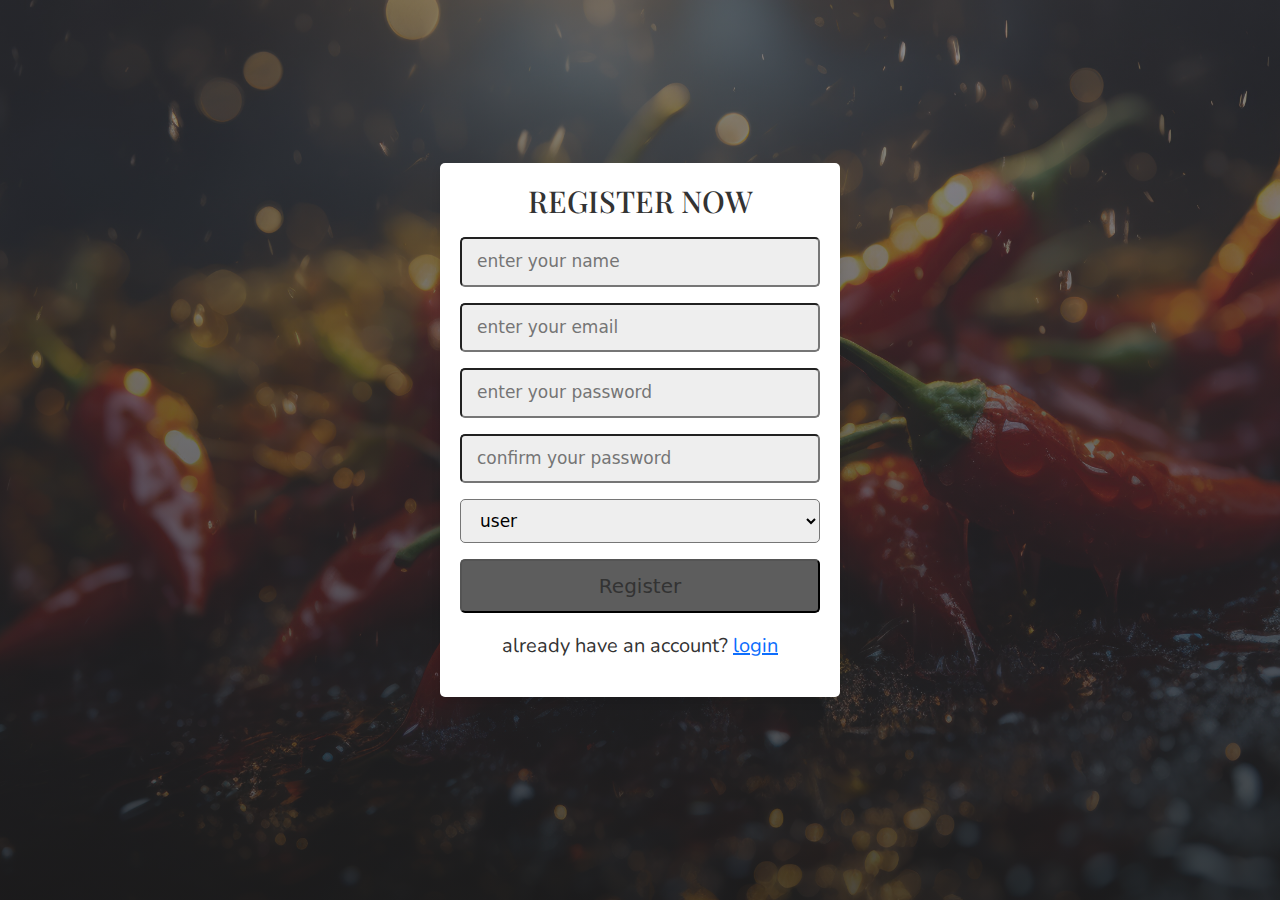
<file: register.html>
<!DOCTYPE html>
<html lang="en">
  <head>
    <meta charset="UTF-8" />
    <meta name="viewport" content="width=device-width, initial-scale=1.0" />
    <link rel="stylesheet" href="lib/css/bootstrap.min.css" />

    <link rel="stylesheet" href="css/style.css" />
    <link
      rel="stylesheet"
      href="https://cdnjs.cloudflare.com/ajax/libs/font-awesome/6.0.0-beta3/css/all.min.css"
    />

    <link
      href="https://fonts.googleapis.com/css2?family=Nunito:ital,wght@0,200..1000;1,200..1000&family=Open+Sans:ital,wght@0,300..800;1,300..800&family=Playfair+Display:ital,wght@0,400..900;1,400..900&display=swap"
      rel="stylesheet"
    />
    <title>Sri Lanka Export Company - Premium Spices and More</title>
  </head>
  <body>
    <div class="form-container">
      <form action="" method="post">
        <h3>Register now</h3>
        <input type="text" name="name" required placeholder="enter your name" />
        <input
          type="email"
          name="email"
          required
          placeholder="enter your email"
        />
        <input
          type="password"
          name="password"
          required
          placeholder="enter your password"
        />
        <input
          type="password"
          name="confirm-password"
          required
          placeholder="confirm your password"
        />
        <select name="user_type">
          <option value="user">user</option>
          <option value="admin">admin</option>
        </select>
        <input type="submit" name="submit" value="register" class="form-btn" />
        <p>already have an account? <a href="login.html">login</a></p>
      </form>
    </div>
    <script src="lib/js/bootstrap.bundle.min.js"></script>
  </body>
</html>
</file>
<file: css/style.css>
/* base rule */
* {
  margin: 0;
  padding: 0;
}

h1,
h2,
h3,
h4,
h5,
h6 {
  font-family: "Playfair Display", sans-serif;
}

p {
  font-family: "Nunito", sans-serif;
  font-size: 20px;
  line-height: 30px;
  color: #252627;
}

.r-btn {
  padding: 5px 20px;
  background-color: #717171 !important;
  color: #fff !important;
}

.r-p {
  padding-top: 80px;
  padding-bottom: 80px;
}

.bg-sec {
  background: #f8f9fa;
}

/* navigation */

nav.r-nav {
  background: transparent;
  padding: 20px 0;
  transition: 0.5s all;
}

nav .navbar-brand {
  font-size: 40px;
  color: #fff;
  font-family: "Playfair Display", sans-serif;
}

nav .navbar-nav li a {
  color: rgba(255, 255, 255, 0.8) !important;
  font-size: 18px;
  letter-spacing: 0.05em;
  font-weight: 600;
  font-family: "Playfair Display", sans-serif;
}

nav .navbar-nav li {
  margin-left: 16px;
}

nav.r-nav.stickyadd {
  background: #fff !important;
  padding: 5px 0;
  box-shadow: 0 1px 8px 3px rgba(0, 0, 0, 0.05);
  transition: 0.5s all ease-in-out;
}

nav.stickyadd .navbar-brand {
  color: #000;
  font-size: 40px;
  transition: 0.5s all;
}

nav.stickyadd .navbar-nav .nav-link {
  color: #000 !important;
}

.navbar .hamburger {
  color: #fff;
  display: block;
}

nav.stickyadd .hamburger {
  color: #000;
}

/* header section */
header {
  height: 100vh;
  width: 100%;
  background-image: linear-gradient(rgba(0, 0, 0, 0.5), rgba(0, 0, 0, 0.5)),
    url("../images/header.jpg");
  background-repeat: no-repeat;
  background-size: cover;
  background-position: center;
}

.header-content {
  height: 100vh;
  display: flex;
  flex-direction: column;
  align-items: center;
  justify-content: center;
}

.content-box {
  max-width: 700px;
  color: #fff;
}

.content-box h4 {
  font-size: 30px;
}

.content-box h1 {
  font: size 52px;
}

/* .content-box a{
    color: #fff;
    text-decoration: none;
    border: 2px solid #fff;
    border-radius: 20px;
    padding: 5px 25px;
}

.content-box a:hover{
    color: #000;
    background-color: #fff;
    transition: 0.5s all;
} */

.content-box p {
  color: #fff;
}

* {
  box-sizing: border-box;
}

.slider-title {
  margin: 20px 0;
  color: #333;
}

.slider-title h1 {
  font-size: 2.5em;
  font-family: "Playfair Display", sans-serif;
}

.slider-title p {
  font-size: 1.2em;
  font-family: "Nunito", sans-serif;
  margin-top: 10px;
}

/* Slideshow container */
.slideshow-container {
  max-width: 1050px;
  position: relative;
  margin: auto;
  padding: 20px;
}

/* Hide the images by default */
.mySlides {
  display: none;
  position: relative;
}

.slide-image {
  width: 100%;
  height: 400px;
  object-fit: cover;
  border-radius: 20px;
  overflow: hidden;
}

/* Next & previous buttons */
.prev,
.next {
  cursor: pointer;
  position: absolute;
  top: 50%;
  width: auto;
  margin-top: -22px;
  padding: 16px;
  color: #fff;
  font-weight: bold;
  font-size: 18px;
  transition: 0.6s ease-in;
  border-radius: 0 3px 3px 0;
  user-select: none;
}

.next {
  right: 0;
  border-radius: 3px 0 0 3px;
}

.prev:hover,
.next:hover {
  background-color: rgba(0, 0, 0, 0.8);
}

.numbertext {
  color: #f2f2f2;
  font-size: 12px;
  padding: 8px 12px;
  position: absolute;
  top: 0;
}

.dot {
  cursor: pointer;
  height: 15px;
  width: 15px;
  margin: 0 2px;
  background-color: #bbb;
  border-radius: 50%;
  display: inline-block;
  transition: background-color 1.5s ease;
}

.active,
.dot:hover {
  background-color: #717171;
}

.fade {
  animation-name: fade;
  animation-duration: 10s;
}

@keyframes fade {
  from {
    opacity: 1;
  }
  to {
    opacity: 1;
  }
}

/* about us */
.about video {
  width: 100%;
  height: auto;
  border-radius: 10px;
  box-shadow: 0 4px 10px rgba(0, 0, 0, 0.2);
}

/* product section */
.card {
  display: flex;
  flex-direction: column;
  justify-content: space-between;
  height: 100%;
  transition: transform 0.3s, box-shadow 0.3s;
}

.card:hover {
  transform: translateY(-10px);
  box-shadow: 0 10px 20px rgba(0, 0, 0, 0.2);
}

.card-body {
  flex-grow: 1;
  display: flex;
  flex-direction: column;
}

.card-title {
  font-size: 1.25rem;
  margin-bottom: 0.75rem;
}

.card-text {
  flex-grow: 1;
}

.product-price {
  font-weight: bold;
  margin-top: 10px;
  transition: color 0.3s, text-decoration 0.3s;
  cursor: pointer;
}

.product-price:hover {
  color: #505050;
}

.card img {
  max-width: 100%;
  height: auto;
}

.product-border {
  width: 50px;
  height: 2px;
  background-color: #717171;
  margin-bottom: 10px;
}

.mt-auto {
  margin-top: auto;
}

/* Contact section */
.contact .r-icon {
  font-size: 50px;
  text-align: center;
}
.contact .form-row {
  margin-top: 15px;
  display: flex;
  justify-content: space-between;
  flex-direction: row;
}

.contact .form-group {
  margin-top: 15px;
  flex: 1;
  margin-right: 15px;
}

/* footer */
footer {
  height: 200px;
  background-color: #333333;
}

footer .r-icon a {
  font-size: 20px;
  color: #848484;
  padding: 10px;
  border: 1px solid #848484;
  border-radius: 50%;
}

footer .r-icon a:hover {
  border: 1px solid #eee;
  color: #eee;
  transition: 0.5s all;
}

.form-container {
  min-height: 100vh;
  display: flex;
  align-items: center;
  justify-content: center;
  padding: 20px;
  padding-bottom: 60px;
  background-image: linear-gradient(
      rgba(56, 56, 65, 0.585),
      rgba(33, 32, 33, 0.8)
    ),
    url("../images/background.jpg");
  background-position: center;
  background-size: cover;
  position: relative;
}

.form-container form {
  width: 100%;
  max-width: 400px;
  padding: 20px;
  border-radius: 5px;
  box-shadow: 0 5px 10px rgba(0, 0, 0, 0.1);
  background: #fff;
  text-align: center;
}

.form-container form h3 {
  font-size: 30px;
  text-transform: uppercase;
  margin-bottom: 10px;
  color: #333;
}

.form-container form input,
.form-container form select {
  width: 100%;
  padding: 10px 15px;
  font-size: 17px;
  margin: 8px 0;
  background: #eee;
  border-radius: 5px;
}

.form-container form select option {
  background: #fff;
}

.form-container form .form-btn {
  background: #5d5d5d;
  color: #333333;
  text-transform: capitalize;
  font-size: 20px;
  cursor: pointer;
  width: 100%;
  padding: 10px;
}

.form-container form .form-btn:hover {
  background: #333333;
  color: #fff;
}

.form-container form p {
  margin-top: 10px;
  font-size: 20px;
  color: #333;
}

@media (max-width: 576px) {
  .form-container {
    padding: 20px;
  }
  form {
    width: 100%;
    padding: 20px;
  }
}
</file>
